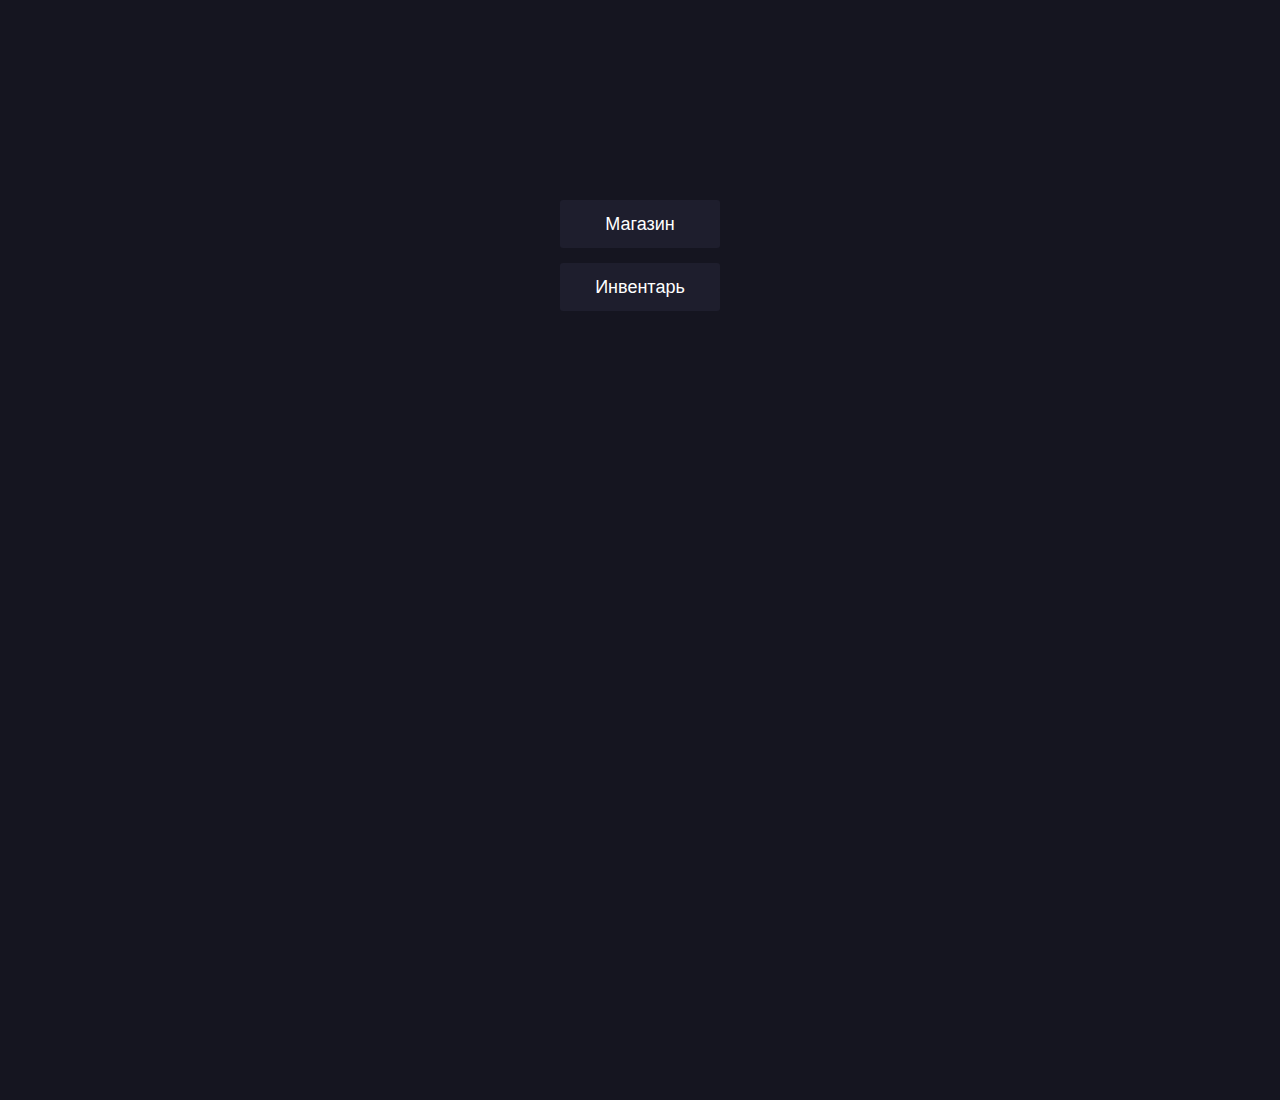
<file: index.html>
<!DOCTYPE html>
<!-- ======= // Язык // ======= -->
<html lang="ru">

<head>
   <!-- ======= // Мета теги // ======= -->
   <meta charset="UTF-8">
   <meta http-equiv="X-UA-Compatible" content="IE=edge">
   <meta name="viewport" content="width=device-width, initial-scale=1.0">
   <!-- ======= // Заглавие страницы // ======= -->
   <title>Document</title>
   <!-- ======= // Основной CSS // ======= -->
   <link rel="stylesheet" href="css/index.css">
   <link rel="shortcut icon" href="#">

</head>

<body>
   <!-- ======= // Тело страницы // ======= -->



   <section class="lobby">
      <div class="lobby__container">
         <div class="lobby__body">
<!-- 
            <div class="lobby__item">
               <div data-link="battle.html" class="lobby__link">Играть</div>
            </div> -->

            <div class="lobby__item">
               <div data-link="shop.html" class="lobby__link">Магазин</div>

            </div>
            <div class="lobby__item">
               <div data-link="inventory.html" class="lobby__link">Инвентарь</div>
            </div>
            <!-- <div class="lobby__item">
               <div data-link="settings.html" class="lobby__link">Настройки</div>
            </div> -->






         </div>
      </div>
   </section>



   <!-- ======= // Основной файл JS // ======= -->
   <!-- <script src="../js/swiper-bundle.min.js"></script> -->
   <script type="module" src="js/index.js"></script>
</body>

</html>
</file>
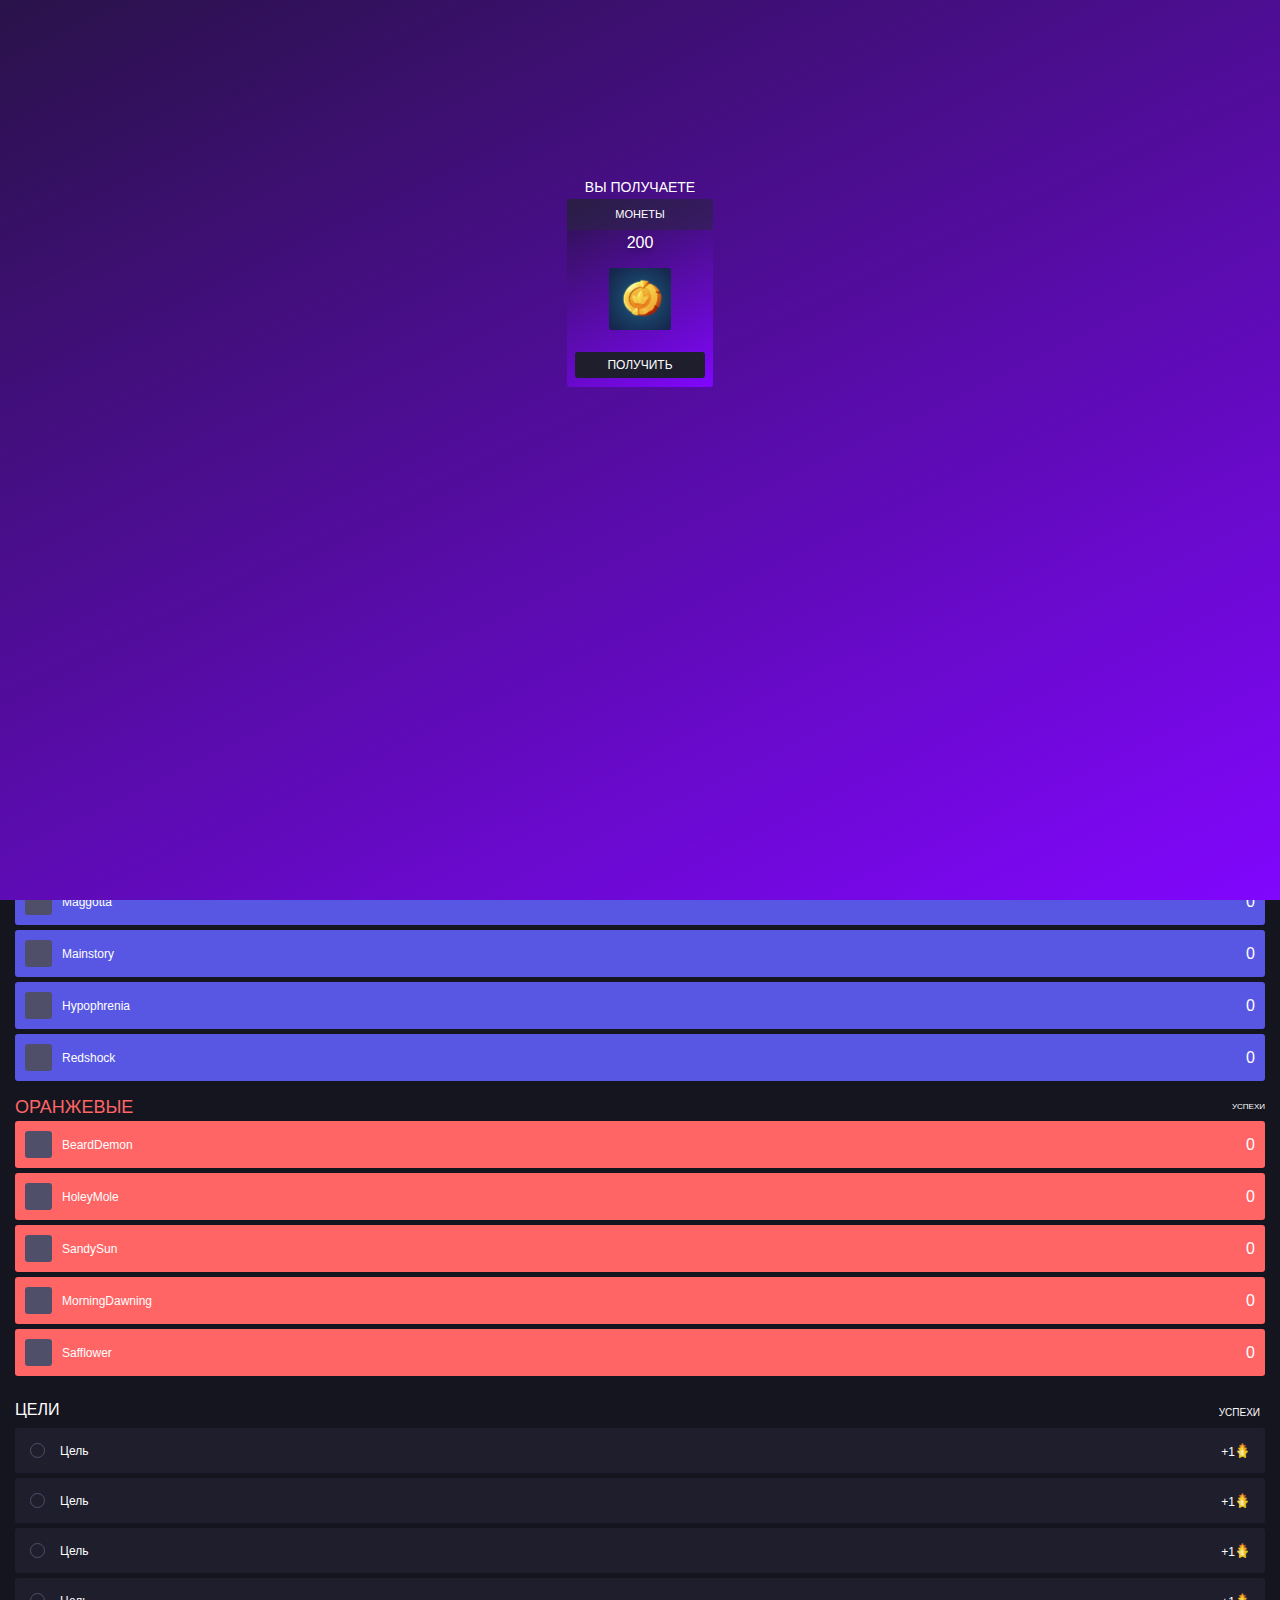
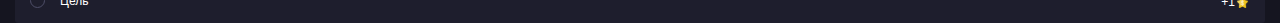
<file: battle.html>
<!DOCTYPE html>
<!-- ======= // Язык // ======= -->
<html lang="ru">

<head>
   <!-- ======= // Мета теги // ======= -->
   <meta charset="UTF-8">
   <meta http-equiv="X-UA-Compatible" content="IE=edge">
   <meta name="viewport" content="width=device-width, initial-scale=1.0">
   <!-- ======= // Заглавие страницы // ======= -->
   <title>Document</title>
   <!-- ======= // Основной CSS // ======= -->
   <link rel="stylesheet" href="css/index.css">
   <link rel="shortcut icon" href="#">

</head>

<body>
   <!-- ======= // Тело страницы // ======= -->


   <div class="receiving" data-receiving data-receiving-color="fiolet">
      <div class="receiving__body">

         <div class="receiving__title">ВЫ ПОЛУЧАЕТЕ</div>
         <div class="receiving__zone">
            <div class="card card--red swiper-slide" data-card data-card-color="fiolet">
               <div class="card__top">
                  МОНЕТЫ
               </div>
               <div class="card__bottom">
                  <div class="card__title">200</div>
                  <div class="card__img"><img src="img/corona.jpg" alt=""></div>
                  <div class="card__btn card__btn--receiving" data-receiving-btn>ПОЛУЧИТЬ</div>
               </div>

            </div>
         </div>


      </div>
   </div>
   


   <section class="header" data-battle-section>
      <div class="header__container">
         <div class="header__body">

            <div class="header__left">
               <!-- 
               <div class="header__burger" data-burger>
                  <span></span>
                  <span></span>
                  <span></span>
               </div> -->
               <a href="index.html" class="header__exit" data-exit>Exit</a>

               <div class="header__title">Battle</div>
            </div>

         </div>
      </div>
   </section>


   <section class="main">
      <div class="main__container">

         <div class="generate" data-generate>Генерировать</div>

         <div class="main__body" data-zone>



         </div>

      </div>
   </section>

   <!-- ===================================================================== -->


   <div data-zone-inscription></div>

   <div class="main__achievement-zone" data-zone-achievement>

   </div>



   <div class="main__targets">

      <div class="main__target-btn" data-set-target>
         <!-- <div class="main__target-icon"> -->
         <span></span>
         <span></span>
         <!-- </div> -->

      </div>

      <div class="main__target-top">
         <div class="main__target-title">ЦЕЛИ</div>
         <div class="main__target-succes">УСПЕХИ</div>
      </div>

      <div class="main__target-bottom" data-zone-target data-actual-point-max="0">

         <div class="main__targets-target" data-target>
            <div class="main__targets-target-left">
               <div class="main__targets-target-icon" data-icon data-finished="no"></div>
               <div class="main__targets-target-title" data-target-title>Цель</div>

            </div>
            <div class="main__targets-target-right">
               <div class="main__targets-target-succes" data-target-succes>+1</div>
               <div class="main__targets-target-succes-icon"><img src="img/icon.svg" alt=""></div>

            </div>

         </div>
         <div class="main__targets-target" data-target>
            <div class="main__targets-target-left">
               <div class="main__targets-target-icon" data-icon data-finished="no"></div>
               <div class="main__targets-target-title" data-target-title>Цель</div>

            </div>
            <div class="main__targets-target-right">
               <div class="main__targets-target-succes" data-target-succes>+1</div>
               <div class="main__targets-target-succes-icon"><img src="img/icon.svg" alt=""></div>

            </div>

         </div>
         <div class="main__targets-target" data-target>
            <div class="main__targets-target-left">
               <div class="main__targets-target-icon" data-icon data-finished="no"></div>
               <div class="main__targets-target-title" data-target-title>Цель</div>

            </div>
            <div class="main__targets-target-right">
               <div class="main__targets-target-succes" data-target-succes>+1</div>
               <div class="main__targets-target-succes-icon"><img src="img/icon.svg" alt=""></div>

            </div>

         </div>
         <div class="main__targets-target" data-target>
            <div class="main__targets-target-left">
               <div class="main__targets-target-icon" data-icon data-finished="no"></div>
               <div class="main__targets-target-title" data-target-title>Цель</div>

            </div>
            <div class="main__targets-target-right">
               <div class="main__targets-target-succes" data-target-succes>+1</div>
               <div class="main__targets-target-succes-icon"><img src="img/icon.svg" alt=""></div>

            </div>

         </div>


      </div>


   </div>



   <div class="wrapper">

      <section class="header">
         <div class="header__container">
            <div class="header__body">

               <div class="header__left">

                  <div data-link="index.html" class="header__exit" data-exit>Exit</div>


                  <!-- 
                  <div class="header__burger" data-burger>
                     <span></span>
                     <span></span>
                     <span></span>
                  </div> -->

                  <div class="header__title">Winner</div>
               </div>

            </div>
         </div>
      </section>


      <section class="winner" data-winner-section>
         <div class="winner__container">
            <div class="winner__body">

               <div class="winner__sub-title">ПОБЕДИТЕЛЬ</div>
               <div class="winner__title" data-winner-title>СИНЯЯ КОМАНДА</div>

               <div class="winner__zone" data-winner-zone>
                  <!-- <div class="main__table-player">
                     <div class="main__table-player-left">
                        <div class="main__table-player-avatar"><img src="img/quin.svg" alt=""></div>
                        <div class="main__table-player-name">Name</div>
   
                     </div>
                     <div class="main__table-player-right">
                        <div class="main__table-player-succes">0</div>
   
                     </div>
   
                  </div> -->
               </div>

            </div>
         </div>
      </section>

   </div>



   <!-- ======= // Основной файл JS // ======= -->
   <!-- <script src="../js/swiper-bundle.min.js"></script> -->
   <script type="module" src="js/index.js"></script>
</body>

</html>
</file>
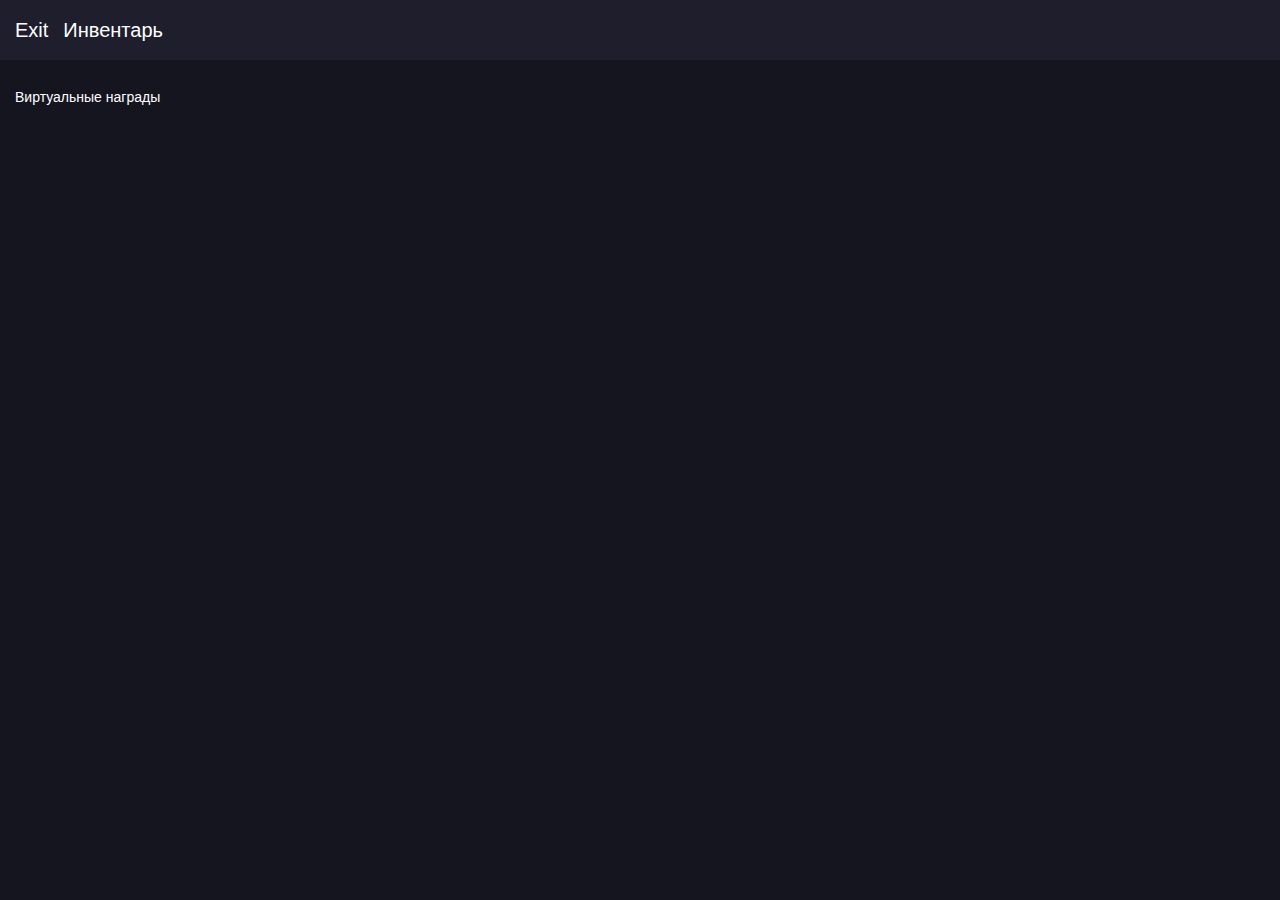
<file: inventory.html>
<!DOCTYPE html>
<!-- ======= // Язык // ======= -->
<html lang="ru">

<head>
   <!-- ======= // Мета теги // ======= -->
   <meta charset="UTF-8">
   <meta http-equiv="X-UA-Compatible" content="IE=edge">
   <meta name="viewport" content="width=device-width, initial-scale=1.0">
   <!-- ======= // Заглавие страницы // ======= -->
   <title>Document</title>
   <!-- ======= // Основной CSS // ======= -->
   <link rel="stylesheet" href="css/index.css">
   <link rel="shortcut icon" href="#">

</head>

<body>
   <!-- ======= // Тело страницы // ======= -->

   <!-- <div class="burger-menu" data-burger-menu>
      <div class="burger-menu__shadow" data-burger-shadow>
      </div>
      <div class="burger-menu__body">
         <a href="index.html" class="burger-menu__link">Перейти в матч</a>
         <a href="shop.html" class="burger-menu__link">Перейти в магазин</a>

      </div>

   </div> -->


   <div class="receiving" data-receiving data-receiving-color="fiolet">
      <div class="receiving__body">

         <div class="receiving__title">ВЫ ПРИМЕНИЛИ</div>
         <div class="receiving__zone">
            <div class="card card--red swiper-slide" data-card data-card-color="fiolet">
               <div class="card__top" data-receiving-category>
                  МОНЕТЫ
               </div>
               <div class="card__bottom">
                  <div class="card__title" data-receiving-title>200</div>
                  <div class="card__img card__img--un" data-receiving-img><img src="img/corona.jpg" alt=""></div>
                  <div class="card__btn card__btn--receiving" data-receiving-btn>ОТЛИЧНО</div>
               </div>

            </div>
         </div>


      </div>
   </div>


   <section class="header">
      <div class="header__container">
         <div class="header__body">

            <div class="header__left">
               <!-- <div class="header__burger" data-burger>
                  <span></span>
                  <span></span>
                  <span></span>
               </div> -->
               <div data-link="index.html" class="header__exit">Exit</div>

               <div class="header__title">Инвентарь</div>
            </div>
            <!--             
            <div class="header__right">

            </div> -->





         </div>
      </div>
   </section>


   <section class="shop">
      <div class="shop__container">

         <div class="shop__body">

            <div class="shop__title">Виртуальные награды</div>

            <div class="swiper">
               <div class="shop__catalog swiper-wrapper" data-catalog data-inventory data-section-inventory>





               </div>
            </div>

            <!-- <div class="shop__title">Виртуальные награды</div> -->


            <!-- <div class="swiper">
               <div class="shop__catalog swiper-wrapper" data-catalog-zone data-inventory>

                  

               </div>
            </div> -->




         </div>

      </div>
   </section>



   <div data-my-money="0"></div>


   <!-- ======= // Основной файл JS // ======= -->
   <script src="js/swiper-bundle.min.js"></script>
   <script src="js/cfg-swiper.js"></script>
   <script type="module" src="js/index.js"></script>
</body>

</html>
</file>
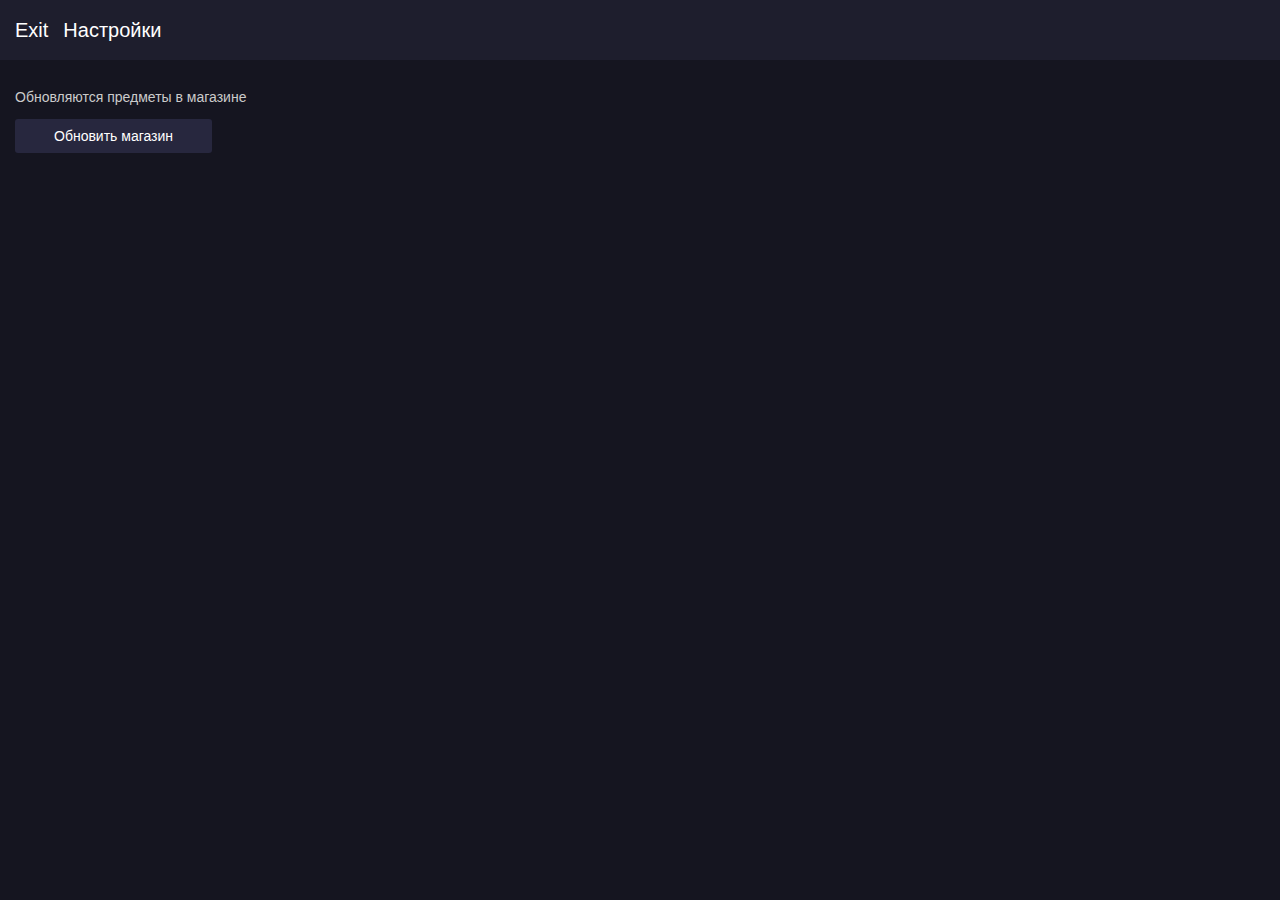
<file: settings.html>
<!DOCTYPE html>
<!-- ======= // Язык // ======= -->
<html lang="ru">

<head>
   <!-- ======= // Мета теги // ======= -->
   <meta charset="UTF-8">
   <meta http-equiv="X-UA-Compatible" content="IE=edge">
   <meta name="viewport" content="width=device-width, initial-scale=1.0">
   <!-- ======= // Заглавие страницы // ======= -->
   <title>Document</title>
   <!-- ======= // Основной CSS // ======= -->
   <link rel="stylesheet" href="css/index.css">
   <link rel="shortcut icon" href="#">

</head>

<body>
   <!-- ======= // Тело страницы // ======= -->


   <section class="header">
      <div class="header__container">
         <div class="header__body">

            <div class="header__left">

               <div data-link="index.html" class="header__exit" data-exit>Exit</div>

               <div class="header__title">Настройки</div>
            </div>

         </div>
      </div>
   </section>


  <section class="setting">
   <div class="setting__container">
      <div class="setting__body">

         <div class="setting__title">Обновляются предметы в магазине</div>
         

         <div class="setting__item">
            <div class="setting__btn">Обновить магазин</div>
         </div>
         
      </div>
   </div>
  </section>



   <!-- ======= // Основной файл JS // ======= -->
   <!-- <script src="../js/swiper-bundle.min.js"></script> -->
   <script type="module" src="js/index.js"></script>
</body>

</html>
</file>
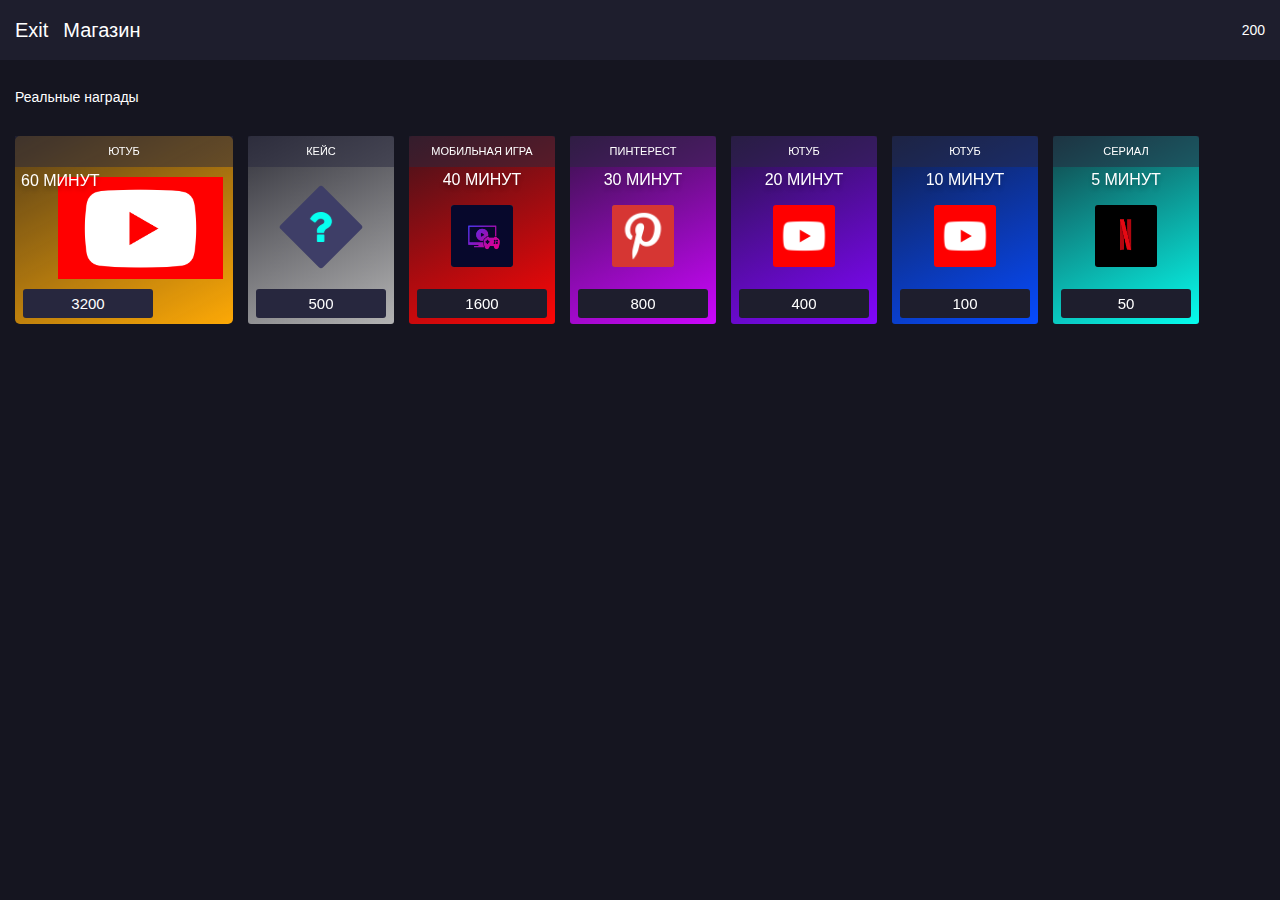
<file: shop.html>
<!DOCTYPE html>
<!-- ======= // Язык // ======= -->
<html lang="ru">

<head>
   <!-- ======= // Мета теги // ======= -->
   <meta charset="UTF-8">
   <meta http-equiv="X-UA-Compatible" content="IE=edge">
   <meta name="viewport" content="width=device-width, initial-scale=1.0">
   <!-- ======= // Заглавие страницы // ======= -->
   <title>Document</title>
   <!-- ======= // Основной CSS // ======= -->
   <link rel="stylesheet" href="css/index.css">
   <link rel="shortcut icon" href="#">
   <!-- <bgsound src="audio/18-zvukov-najatiya-dlya-montaja-j (mp3cut.net).mp3"> -->
      

</head>

<body>



   <div class="receiving" data-receiving>
      <div class="receiving__body">

         <div class="receiving__title">ВЫ ПРИМЕНИЛИ</div>
         <div class="receiving__zone">

            <div class="card swiper-slide" data-card data-receiving-box>
               <div class="card__top" data-receiving-category>
                  МОНЕТЫ
               </div>
               <div class="card__bottom">
                  <div class="card__title" data-receiving-title>BELIEVER</div>
                  <div class="card__img" data-receiving-img><img src="img/believer0.svg" alt=""></div>
                  <div class="card__btn" data-receiving-btn>ПОЛУЧИТЬ</div>
               </div>

            </div>
            
         </div>


      </div>
   </div>


   <section class="header">
      <div class="header__container">
         <div class="header__body">

            <div class="header__left">
               <!-- <div class="header__burger" data-burger>
                  <span></span>
                  <span></span>
                  <span></span>
               </div> -->
               <a data-link="index.html" class="header__exit">Exit</a>

               <div class="header__title">Магазин</div>
            </div>

            <div class="header__right">
               <div class="header-my-money" data-my-money="0">0</div>
            </div>


         </div>
      </div>
   </section>


   <section class="shop" data-shop="" data-section-shop>
      <div class="shop__container">

         <div class="shop__body">

            <div class="shop__title">Реальные награды</div>

            <div class="swiper">
               <div class="shop__catalog swiper-wrapper" data-catalog data-shop-zone>

                  <!-- <div class="big-card swiper-slide" data-big-card data-card data-card-color="yellow">
                     <div class="big-card__top" data-card-category>
                        ТИК-ТОК
                     </div>
                     <div class="big-card__bottom">
                        <div class="big-card__title" data-card-title>60 МИНУТ</div>


                        <div class="big-card__img" data-card-img><img src="img/believer2.svg" alt=""></div>
                        <div class="big-card__btn" data-card-btn data-card-price="3200">3200</div>

                     </div>

                  </div> -->

                   <!-- <div class="card card--red swiper-slide" data-card data-card-color="red">
                     <div class="card__top" data-card-category>
                        ТИК-ТОК
                     </div>
                     <div class="card__bottom">
                        <div class="card__title" data-card-title>40 МИНУТ</div>
                        <div class="card__img" data-card-img><img src="img/believer0.svg" alt=""></div>
                        <div class="card__btn" data-card-btn data-card-price="1600">1600</div>
                     </div>

                  </div> -->


                  <!-- <div class="box swiper-slide" data-box>
                     <div class="box__top">
                        КЕЙС
                     </div>
                     <div class="box__bottom">


                        <div class="box__img">
                           <img src="img/question.svg" alt="">
                        </div>


                     </div>

                     <div class="box__btn" data-box-btn data-card-price="500">500</div>
 

                  </div> -->



                  <!-- <div class="card card--red swiper-slide" data-card data-card-color="red">
                     <div class="card__top" data-card-category>
                        ТИК-ТОК
                     </div>
                     <div class="card__bottom">
                        <div class="card__title" data-card-title>40 МИНУТ</div>
                        <div class="card__img" data-card-img><img src="img/believer0.svg" alt=""></div>
                        <div class="card__btn" data-card-btn data-card-price="1600">1600</div>
                     </div>

                  </div>

                  <div class="card card--pink swiper-slide" data-card data-card-color="pink">
                     <div class="card__top" data-card-category>
                        ТИК-ТОК
                     </div>
                     <div class="card__bottom">
                        <div class="card__title" data-card-title>30 МИНУТ</div>
                        <div class="card__img" data-card-img><img src="img/believer0.svg" alt=""></div>
                        <div class="card__btn" data-card-btn data-card-price="800">800</div>
                     </div>

                  </div>
                  <div class="card card--fiolet swiper-slide" data-card data-card-color="fiolet">
                     <div class="card__top" data-card-category>
                        ТИК-ТОК
                     </div>
                     <div class="card__bottom">
                        <div class="card__title" data-card-title>20 МИНУТ</div>
                        <div class="card__img" data-card-img><img src="img/believer0.svg" alt=""></div>
                        <div class="card__btn" data-card-btn data-card-price="400">400</div>
                     </div>

                  </div>
                  <div class="card card--blue swiper-slide" data-card data-card-color="blue">
                     <div class="card__top" data-card-category>
                        ТИК-ТОК
                     </div>
                     <div class="card__bottom">
                        <div class="card__title" data-card-title>10 МИНУТ</div>
                        <div class="card__img" data-card-img><img src="img/believer0.svg" alt=""></div>
                        <div class="card__btn" data-card-btn data-card-price="100">100</div>
                     </div>

                  </div>
                  <div class="card card--light-blue swiper-slide" data-card data-card-color="light-blue">
                     <div class="card__top" data-card-category>
                        ТИК-ТОК
                     </div>
                     <div class="card__bottom">
                        <div class="card__title" data-card-title>5 МИНУТ</div>
                        <div class="card__img" data-card-img><img src="img/believer0.svg" alt=""></div>
                        <div class="card__btn" data-card-btn data-card-price="50">50</div>
                     </div>

                  </div> -->



               </div>
            </div>

            <!-- <div class="shop__title">Виртуальные награды</div> -->


            <!-- <div class="swiper">
               <div class="shop__catalog swiper-wrapper" data-catalog-zone data-inventory>

                  

               </div>
            </div> -->

            <!-- <div class="swiper">
               <div class="shop__catalog swiper-wrapper" data-catalog-zone data-inventory>

                  

               </div>
            </div>
             -->


            



         </div>

      </div>
   </section>









   <!-- ======= // Основной файл JS // ======= -->
   <script src="js/swiper-bundle.min.js"></script>
   <script src="js/cfg-swiper.js"></script>
   <script type="module" src="js/index.js"></script>
   
</body>

</html>
</file>
<file: css/index.css>
* {
  padding: 0;
  margin: 0;
  border: 0;
  -webkit-tap-highlight-color: transparent;
}

*,
*:before,
*:after {
  box-sizing: border-box;
}

:focus,
:active {
  outline: none;
}

a:focus,
a:active {
  outline: none;
}

nav,
footer,
header,
aside {
  display: block;
}

html,
body {
  height: 100%;
  width: 100%;
  font-size: 100%;
  line-height: 1;
  font-size: 14px;
  -ms-text-size-adjust: 100%;
  -moz-text-size-adjust: 100%;
  -webkit-text-size-adjust: 100%;
}

input,
button,
textarea {
  font-family: inherit;
}

input::-ms-clear {
  display: none;
}

button {
  cursor: pointer;
}

button::-moz-focus-inner {
  padding: 0;
  border: 0;
}

a,
a:visited {
  text-decoration: none;
}

a:hover {
  text-decoration: none;
}

ul li {
  list-style: none;
}

img {
  vertical-align: top;
}

h1,
h2,
h3,
h4,
h5,
h6 {
  font-size: inherit;
  font-weight: 400;
}

body {
  font-family: Arial, "Helvetica Neue", Helvetica, sans-serif;
  overflow-x: hidden;
  background-color: #151520;
  color: #fff;
}
body._scroll-off {
  overflow: hidden;
}

.header {
  background-color: #1e1e2d;
  padding-top: 20px;
  padding-bottom: 20px;
}
.header__container {
  padding-left: 15px;
  padding-right: 15px;
}
.header__body {
  display: flex;
  align-items: center;
  justify-content: space-between;
}
.header__left {
  display: flex;
}
.header__burger {
  width: 25px;
  height: 15px;
  position: relative;
}
.header__burger span {
  display: block;
  position: absolute;
  background-color: #fff;
  width: 100%;
  height: 3px;
}
.header__burger span:first-child {
  top: 0;
  left: 0;
}
.header__burger span:nth-child(2) {
  top: 50%;
  transform: translateY(-50%);
  left: 0;
}
.header__burger span:last-child {
  bottom: 0;
  left: 0;
}
.header__title {
  font-weight: 500;
  font-size: 20px;
  margin-left: 15px;
}
.header__exit {
  font-weight: 500;
  font-size: 20px;
  color: #fff;
}

.main__score {
  margin-top: 20px;
  display: flex;
  justify-content: center;
}
.main__score-left {
  font-size: 22px;
  background: #5757e3;
  padding: 10px 15px 5px 15px;
  border-top-left-radius: 3px;
  border-bottom-left-radius: 3px;
  display: flex;
  align-items: center;
}
.main__score-middle {
  font-size: 28px;
  color: #9f9f9f;
  background: #1e1e2d;
  padding-left: 22px;
  padding-right: 22px;
  padding-top: 15px;
  padding-bottom: 10px;
  display: flex;
  align-items: center;
}
.main__score-right {
  padding: 10px 15px 5px 15px;
  font-size: 22px;
  background: #ff6565;
  border-top-right-radius: 3px;
  border-bottom-right-radius: 3px;
  display: flex;
  align-items: center;
}

.main__table {
  margin-left: 15px;
  margin-right: 15px;
  margin-top: 5px;
}
.main__table-orange {
  margin-top: 17px;
}
.main__table-top {
  display: flex;
  justify-content: space-between;
  align-items: center;
}
.main__table-title-team {
  font-weight: 500;
  font-size: 18px;
  color: #5757e3;
}
.main__table-title-team--orange {
  color: #ff6565;
}
.main__table-title-succes {
  font-weight: 500;
  font-size: 8px;
}
.main__table-player {
  margin-top: 5px;
  display: flex;
  align-items: center;
  justify-content: space-between;
  padding: 10px;
  background: #5757e3;
  border-radius: 3px;
}
.main__table-player--orange {
  background: #ff6565;
}
.main__table-player._active {
  background: #f5c107;
}
.main__table-player._active .main__table-player-avatar img {
  display: block;
}
.main__table-player-left {
  display: flex;
  align-items: center;
}
.main__table-player-avatar {
  background: #4f4f69;
  border-radius: 3px;
  width: 27px;
  height: 27px;
  margin-right: 10px;
  display: flex;
  justify-content: center;
  align-items: center;
}
.main__table-player-avatar img {
  display: none;
  width: 15px;
  height: 15px;
}
.main__table-player-name {
  font-weight: 500;
  font-size: 12px;
}
.main__table-player-succes {
  font-weight: 500;
  font-size: 16px;
}
.main__targets {
  margin-top: 26px;
  margin-left: 15px;
  margin-right: 15px;
}
.main__target-top {
  display: flex;
  justify-content: space-between;
  align-items: end;
  margin-bottom: 10px;
  margin-right: 5px;
}
.main__target-btn {
  position: fixed;
  right: 30px;
  bottom: 30px;
  background: #272762;
  border-radius: 100px;
  width: 60px;
  height: 60px;
}
.main__target-btn span {
  border-radius: 100vmax;
}
.main__target-btn span:first-child {
  position: absolute;
  left: 50%;
  top: 50%;
  width: 2px;
  height: 30%;
  transform: translateX(-50%) translateY(-50%);
  background-color: #fff;
}
.main__target-btn span:last-child {
  position: absolute;
  top: 50%;
  left: 50%;
  width: 30%;
  height: 2px;
  transform: translateX(-50%) translateY(-50%);
  background-color: #fff;
}
.main__target-title {
  font-weight: 500;
  font-size: 16px;
}
.main__target-succes {
  font-weight: 500;
  font-size: 10px;
}
.main__targets-target {
  background: #1e1e2d;
  border-radius: 3px;
  padding-top: 15px;
  padding-bottom: 15px;
  padding-left: 15px;
  padding-right: 15px;
  display: flex;
  align-items: center;
  justify-content: space-between;
  margin-bottom: 5px;
}
.main__targets-target._active {
  background: #222d1e;
  border-radius: 3px;
}
.main__targets-target-left {
  display: flex;
  align-items: center;
}
.main__targets-target-icon {
  background: #1e1e2d;
  border: 1px solid #4f4f69;
  border-radius: 44px;
  width: 15px;
  height: 15px;
  margin-right: 15px;
}
.main__targets-target-icon._active {
  background: #3a8321;
  border: 1px solid #1e1e2d;
  border-radius: 44px;
}
.main__targets-target-icon img {
  width: 100%;
}
.main__targets-target-title {
  font-weight: 500;
  font-size: 12px;
}
.main__targets-target-right {
  display: flex;
  align-items: end;
}
.main__targets-target-succes {
  font-weight: 500;
  font-size: 12px;
}
.main__targets-target-succes-icon {
  width: 15px;
  height: 15px;
}
.main__targets-target-succes-icon img {
  width: 100%;
}

.main__achievement {
  position: fixed;
  left: 50%;
  transform: translateX(-50%);
  top: 110px;
  display: inline-flex;
  align-items: center;
  font-weight: 500;
  font-size: 16px;
  color: #ffaa06;
  padding: 7px 13px;
  background: #242433;
}
.main__achievement:not(:last-child) {
  margin-bottom: 10px;
}
.main__achievement-reward {
  margin-left: 5px;
}
.main__achievement-reward-icon {
  width: 20px;
  height: 20px;
}
.main__achievement-reward-icon img {
  width: 100%;
}

.shop__title {
  margin-bottom: 17px;
  margin-left: 15px;
}
.shop__title:first-child {
  margin-top: 30px;
}
.shop__catalog {
  padding: 15px;
  display: flex;
  margin-bottom: 17px;
}

.card {
  background-color: gray;
  border-radius: 3px;
  width: 146px;
  height: 188px;
  display: flex;
  flex-direction: column;
  align-items: center;
  text-align: center;
}
.card[data-card-color=yellow] {
  background: linear-gradient(334.3deg, #ffaa06 -0.78%, #151520 123.13%);
}
.card[data-card-color=red] {
  background: linear-gradient(334.3deg, #ff0606 -0.78%, #151520 123.13%);
}
.card[data-card-color=pink] {
  background: linear-gradient(334.3deg, #cd06ff -0.78%, #151520 123.13%);
}
.card[data-card-color=fiolet] {
  background: linear-gradient(334.3deg, #8206ff -0.78%, #151520 123.13%);
}
.card[data-card-color=blue] {
  background: linear-gradient(334.3deg, #064bff -0.78%, #151520 123.13%);
}
.card[data-card-color=light-blue] {
  background: linear-gradient(334.3deg, #06fff0 -0.78%, #151520 123.13%);
}
.card__top {
  font-weight: 500;
  font-size: 11px;
  padding: 10px 0;
  background: rgba(39, 39, 62, 0.5);
  width: 100%;
}
.card__bottom {
  width: 100%;
}
.card__title {
  font-weight: 400;
  font-size: 16px;
  margin-top: 5px;
  margin-bottom: 17px;
  text-shadow: 0px 4px 4px rgba(0, 0, 0, 0.25);
}
.card__img {
  width: 62px;
  height: 62px;
  border-radius: 3px;
  background-color: rgb(95, 95, 95);
  margin: 0 auto 22px auto;
  overflow: hidden;
}
.card__img img {
  width: 100%;
  height: 100%;
}
.card__btn {
  background: #1E1E2D;
  border-radius: 3px;
  padding: 7px 0px;
  font-weight: 500;
  font-size: 15px;
  margin-left: 8px;
  margin-right: 8px;
}
.card__btn--receiving {
  font-size: 12px;
}
.card__btn:active {
  background-color: #3c3c53;
}

.big-card {
  background: linear-gradient(332.69deg, #ffaa06 -0.79%, rgba(30, 45, 40, 0) 140.5%);
  border-radius: 5px;
  width: 218px;
  height: 188px;
}
.big-card__top {
  font-weight: 500;
  font-size: 11px;
  padding: 10px 0;
  background: rgba(39, 39, 62, 0.5);
  width: 100%;
  text-align: center;
}
.big-card__bottom {
  position: relative;
  padding-top: 10px;
}
.big-card__img {
  width: 165px;
  margin-left: auto;
  margin-bottom: 10px;
  margin-right: 10px;
}
.big-card__img img {
  width: 100%;
  height: 102px;
  -o-object-fit: cover;
     object-fit: cover;
}
.big-card__img--un img {
  -o-object-fit: none;
     object-fit: none;
}
.big-card__title {
  text-shadow: 0px 4px 4px rgba(0, 0, 0, 0.25);
  font-weight: 400;
  font-size: 16px;
  position: absolute;
  top: 6px;
  left: 6px;
}
.big-card__btn {
  background: #27273e;
  border-radius: 3px;
  padding: 7px 0;
  text-align: center;
  font-size: 15px;
  font-weight: 500;
  margin-left: 8px;
  margin-right: 10px;
  display: inline-block;
  width: 130px;
}

.box {
  background: linear-gradient(334.3deg, #b4b4b4 -0.78%, #151520 123.13%);
  background-color: gray;
  border-radius: 3px;
  height: 188px;
  width: 146px;
  text-align: center;
  display: flex;
  flex-direction: column;
}
.box[data-card-color=yellow] {
  background: linear-gradient(334.3deg, #ffaa06 -0.78%, #151520 123.13%);
}
.box[data-card-color=red] {
  background: linear-gradient(334.3deg, #ff0606 -0.78%, #151520 123.13%);
}
.box[data-card-color=pink] {
  background: linear-gradient(334.3deg, #cd06ff -0.78%, #151520 123.13%);
}
.box[data-card-color=fiolet] {
  background: linear-gradient(334.3deg, #8206ff -0.78%, #151520 123.13%);
}
.box[data-card-color=blue] {
  background: linear-gradient(334.3deg, #064bff -0.78%, #151520 123.13%);
}
.box[data-card-color=light-blue] {
  background: linear-gradient(334.3deg, #06fff0 -0.78%, #151520 123.13%);
}
.box__top {
  font-weight: 500;
  font-size: 11px;
  padding: 10px 0;
  background: rgba(39, 39, 62, 0.5);
  width: 100%;
  text-align: center;
  margin-bottom: 30px;
}
.box__bottom {
  margin-left: 10px;
  margin-right: 10px;
  flex: 1 1 auto;
}
.box__title {
  margin-top: 5px;
  margin-bottom: 13px;
  font-weight: 400;
  font-size: 14px;
}
.box__img {
  background: #3e3e67;
  border-radius: 3px;
  width: 60px;
  height: 60px;
  display: inline-flex;
  align-items: center;
  justify-content: center;
  transform: rotate(-45deg);
}
.box__img img {
  transform: rotate(45deg);
  width: 30px;
  height: 30px;
}
.box__btn {
  background: #27273e;
  border-radius: 3px;
  padding: 7px 0;
  font-weight: 500;
  margin-left: 8px;
  margin-right: 8px;
  margin-bottom: 6px;
  font-size: 15px;
}
.box__btn:active {
  background-color: #3c3c53;
}

.inscription {
  position: fixed;
  left: 50%;
  transform: translateX(-50%);
  top: 80px;
  font-weight: 400;
  font-size: 18px;
  color: #ffaa06;
  text-transform: uppercase;
  text-align: center;
  width: 100%;
}

.burger-menu {
  opacity: 0;
  pointer-events: none;
  position: relative;
  z-index: 50;
  transition: opacity 0.3s;
}
.burger-menu._active {
  opacity: 1;
  pointer-events: all;
}
.burger-menu._active .burger-menu__body {
  left: 0;
}
.burger-menu__shadow {
  position: fixed;
  top: 0;
  left: 0;
  width: 100%;
  height: 100%;
  background: rgba(0, 0, 0, 0.5);
}
.burger-menu__body {
  position: fixed;
  top: 0;
  left: -100%;
  width: 70%;
  height: 100%;
  background: #1e1e2d;
  transition: left 0.3s;
}
.burger-menu__link {
  color: #fff;
  margin-left: 30px;
  margin-top: 30px;
  display: block;
  display: block;
}

.wrapper {
  position: relative;
}

.swiper {
  overflow: hidden;
}

.swiper-wrapper {
  display: inline-flex;
}

.receiving {
  position: fixed;
  top: 0;
  left: 0;
  width: 100%;
  height: 100%;
  background: linear-gradient(180deg, rgb(255, 6, 6) 0%, #151520 100%);
  z-index: 1000;
  display: flex;
  justify-content: center;
  opacity: 0;
  pointer-events: none;
}
.receiving[data-receiving-color=yellow] {
  background: linear-gradient(334.3deg, #ffaa06 -0.78%, #151520 123.13%);
}
.receiving[data-receiving-color=red] {
  background: linear-gradient(334.3deg, #ff0606 -0.78%, #151520 123.13%);
}
.receiving[data-receiving-color=pink] {
  background: linear-gradient(334.3deg, #cd06ff -0.78%, #151520 123.13%);
}
.receiving[data-receiving-color=fiolet] {
  background: linear-gradient(334.3deg, #8206ff -0.78%, #151520 123.13%);
}
.receiving[data-receiving-color=blue] {
  background: linear-gradient(334.3deg, #064bff -0.78%, #151520 123.13%);
}
.receiving[data-receiving-color=light-blue] {
  background: linear-gradient(334.3deg, #06fff0 -0.78%, #151520 123.13%);
}
.receiving[data-receiving-color=gray] {
  background: linear-gradient(334.3deg, #949494 -0.78%, #151520 123.13%);
}
.receiving._active {
  opacity: 1;
  pointer-events: all;
}
.receiving__body {
  margin-top: 180px;
}
.receiving__title {
  text-align: center;
  margin-bottom: 5px;
}
.lobby__body {
  margin-top: 200px;
}
.lobby__item {
  display: flex;
  justify-content: center;
}
.lobby__link {
  text-align: center;
  display: block;
  color: #fff;
  margin-bottom: 15px;
  font-size: 18px;
  background: #1E1E2D;
  padding: 15px 0;
  width: 160px;
  border-radius: 3px;
}
.lobby__link:active {
  background-color: #27273E;
}

.winner__body {
  display: flex;
  justify-content: center;
  flex-direction: column;
  text-align: center;
}
.winner__body._blue {
  background: rgb(2, 0, 36);
  background: linear-gradient(0deg, rgba(2, 0, 36, 0) 60%, rgb(87, 87, 224) 110%);
}
.winner__body._orange {
  background: rgb(2, 0, 36);
  background: linear-gradient(0deg, rgba(2, 0, 36, 0) 60%, #ff6565 110%);
}
.winner__body._nothing {
  background: rgb(2, 0, 36);
  background: linear-gradient(0deg, rgba(2, 0, 36, 0) 60%, rgb(255, 255, 255) 110%);
}
.winner__sub-title {
  font-size: 18px;
  margin-top: 30px;
  margin-bottom: 15px;
}
.winner__title {
  font-size: 24px;
  margin-bottom: 30px;
}
.winner__title._blue {
  color: #5757e3;
}
.winner__title._orange {
  color: #ff6565;
}
.winner__zone {
  margin-left: 15px;
  margin-right: 15px;
}

.wrapper {
  position: fixed;
  top: 0;
  left: 0;
  width: 100%;
  height: 100%;
  z-index: 100;
  background-color: #151520;
  overflow: auto;
  display: none;
}
.wrapper._active {
  display: block;
}

.setting {
  margin-top: 30px;
}
.setting__body {
  margin-left: 15px;
}
.setting__title {
  color: #cbcbcb;
  margin-bottom: 15px;
}
.setting__btn {
  margin-bottom: 30px;
  font-size: 14px;
  background: #27273e;
  border-radius: 3px;
  padding: 10px 39px;
  display: inline-block;
}
</file>
